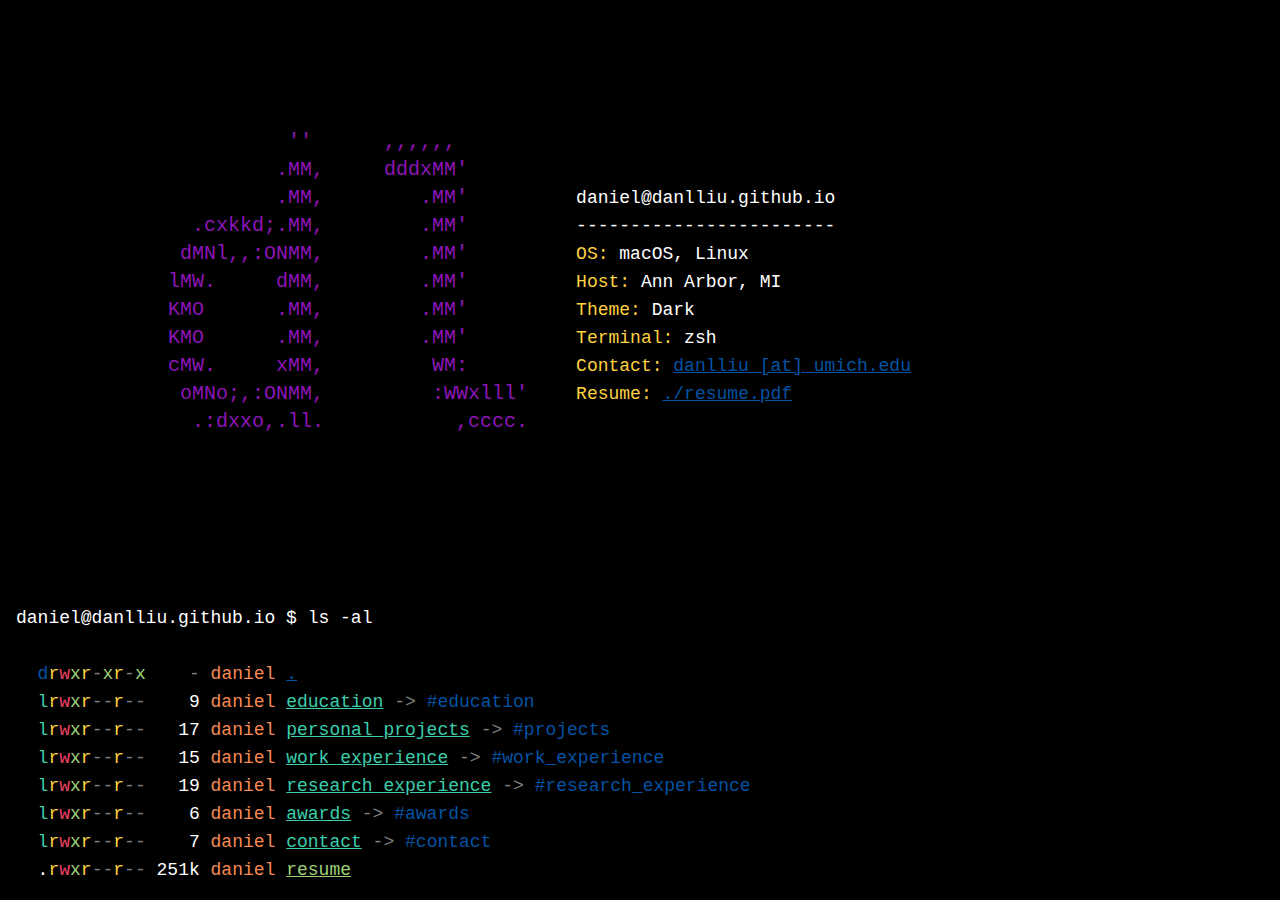
<file: index.html>
<!DOCTYPE html>
<html>

<head>
  <meta charset="UTF-8" />
  <meta name="viewport" content="width=device-width, initial-scale=1.0" />
  <title>daniel liu</title>

  <link href="/style/main.css" rel="stylesheet" />
  <script src="/script/main.js"></script>
</head>

<body class="bg-black text-white">
  <div class="h-screen w-screen overflow-scroll snap-proximity snap-y">
    <!-- Section 0: banner + contents -->
    <div class="snap-start p-4 min-h-screen w-screen">
    

<div class="flex flex-row flex-wrap place-items-center font-mono">
  <div class="basis-0 sm:basis-1/12"></div>
  <div class="basis-full sm:basis-1/4">
    <pre class="text-sm md:text-lg lg:text-xl text-purple">
                                      
                                      
                                      
                                      
              &#39;&#39;      ,,,,,,          
             .MM,     dddxMM&#39;         
             .MM,        .MM&#39;         
      .cxkkd;.MM,        .MM&#39;         
     dMNl,,:ONMM,        .MM&#39;         
    lMW.     dMM,        .MM&#39;         
    KMO      .MM,        .MM&#39;         
    KMO      .MM,        .MM&#39;         
    cMW.     xMM,         WM:         
     oMNo;,:ONMM,         :WWxlll&#39;    
      .:dxxo,.ll.           ,cccc.    
                                      
                                      
                                      
                                      

    </pre>
  </div>
  <div class="snap-start md:snap-align-none text-sm lg:text-lg basis-1/2 sm:basis-1/3">
    <pre>
daniel@danlliu.github.io
------------------------
<span class="text-yellow">OS:</span> macOS, Linux
<span class="text-yellow">Host:</span> Ann Arbor, MI
<span class="text-yellow">Theme:</span> Dark
<span class="text-yellow">Terminal:</span> <span id="banner_terminal">zsh</span>
<span class="text-yellow">Contact:</span> <a class="text-blue underline" href="mailto:danlliu@umich.edu">danlliu [at] umich.edu</a>
<span class="text-yellow">Resume:</span> <a class="text-blue underline" href="/resume.pdf" target="_blank">./resume.pdf</a>
    </pre>
  </div>
</div>

<pre class="text-xs md:text-sm lg:text-lg select-none" id="banner_tableofcontents">
daniel@danlliu.github.io $ ls -al

  <span class="text-blue">d</span><span class="text-yellow">r</span><span class="text-red">w</span><span class="text-green">x</span><span class="text-yellow">r</span><span class="text-gray">-</span><span class="text-green">x</span><span class="text-yellow">r</span><span class="text-gray">-</span><span class="text-green">x</span> <span class="text-gray">   -</span> <span class="text-orange">daniel</span> <a onclick="click_dot()"><span class="text-blue underline cursor-help">.</span></a>
  <span class="text-aqua">l</span><span class="text-yellow">r</span><span class="text-red">w</span><span class="text-green">x</span><span class="text-yellow">r</span><span class="text-gray">-</span><span class="text-gray">-</span><span class="text-yellow">r</span><span class="text-gray">-</span><span class="text-gray">-</span>    9 <span class="text-orange">daniel</span> <a href="#education"><span class="text-aqua underline">education</span> <span class="hidden sm:inline text-gray">-&gt;</span> <span class="hidden sm:inline text-blue">#education</span></a>
  <span class="text-aqua">l</span><span class="text-yellow">r</span><span class="text-red">w</span><span class="text-green">x</span><span class="text-yellow">r</span><span class="text-gray">-</span><span class="text-gray">-</span><span class="text-yellow">r</span><span class="text-gray">-</span><span class="text-gray">-</span>   17 <span class="text-orange">daniel</span> <a href="#projects"><span class="text-aqua underline">personal_projects</span> <span class="hidden sm:inline text-gray">-&gt;</span> <span class="hidden sm:inline text-blue">#projects</span></a>
  <span class="text-aqua">l</span><span class="text-yellow">r</span><span class="text-red">w</span><span class="text-green">x</span><span class="text-yellow">r</span><span class="text-gray">-</span><span class="text-gray">-</span><span class="text-yellow">r</span><span class="text-gray">-</span><span class="text-gray">-</span>   15 <span class="text-orange">daniel</span> <a href="#work_experience"><span class="text-aqua underline">work_experience</span> <span class="hidden sm:inline text-gray">-&gt;</span> <span class="hidden sm:inline text-blue">#work_experience</span></a>
  <span class="text-aqua">l</span><span class="text-yellow">r</span><span class="text-red">w</span><span class="text-green">x</span><span class="text-yellow">r</span><span class="text-gray">-</span><span class="text-gray">-</span><span class="text-yellow">r</span><span class="text-gray">-</span><span class="text-gray">-</span>   19 <span class="text-orange">daniel</span> <a href="#research_experience"><span class="text-aqua underline">research_experience</span> <span class="hidden sm:inline text-gray">-&gt;</span> <span class="hidden sm:inline text-blue">#research_experience</span></a>
  <span class="text-aqua">l</span><span class="text-yellow">r</span><span class="text-red">w</span><span class="text-green">x</span><span class="text-yellow">r</span><span class="text-gray">-</span><span class="text-gray">-</span><span class="text-yellow">r</span><span class="text-gray">-</span><span class="text-gray">-</span>    6 <span class="text-orange">daniel</span> <a href="#awards"><span class="text-aqua underline">awards</span> <span class="hidden sm:inline text-gray">-&gt;</span> <span class="hidden sm:inline text-blue">#awards</span></a>
  <span class="text-aqua">l</span><span class="text-yellow">r</span><span class="text-red">w</span><span class="text-green">x</span><span class="text-yellow">r</span><span class="text-gray">-</span><span class="text-gray">-</span><span class="text-yellow">r</span><span class="text-gray">-</span><span class="text-gray">-</span>    7 <span class="text-orange">daniel</span> <a href="#contact"><span class="text-aqua underline">contact</span> <span class="hidden sm:inline text-gray">-&gt;</span> <span class="hidden sm:inline text-blue">#contact</span></a>
  <span>.</span><span class="text-yellow">r</span><span class="text-red">w</span><span class="text-green">x</span><span class="text-yellow">r</span><span class="text-gray">-</span><span class="text-gray">-</span><span class="text-yellow">r</span><span class="text-gray">-</span><span class="text-gray">-</span> 251k <span class="text-orange">daniel</span> <a href="/resume.pdf" target="_blank"><span class="text-green underline">resume</span></a>
</pre>
    </div>
    <!-- Section 1: education -->
    <div class="snap-start p-4 min-h-screen w-screen" id="education">
    <h1 class="m-4 font-mono text-3xl">$ cd ~/education</h1>
<p class="m-4 font-mono text-2xl">$ ls</p>

<div class="m-6 p-4 rounded border-purple border-2">
  <h2 class="text-2xl font-extrabold m-4">University of Michigan: Ann Arbor</h2>
  <h3 class="text-xl font-bold m-2">College of Literature, Science, and the Arts</h3>
  <h3 class="text-lg m-2">
    B.S.Chem in Computer Science and Chemistry
    <span class="inline-block text-aqua">anticipated May 2024</span>
  </h3>
  <h3 class="text-xl font-bold m-2">Ross School of Business</h3>
  <h3 class="text-lg m-2">
    Bachelors of Business Administration
    <span class="inline-block text-aqua">anticipated May 2024</span>
  </h3>
</div>

<h2 class="m-4 snap-start md:snap-align-none font-mono text-lg md:text-2xl">$ cat relevant_coursework.txt</h2>

<div class="m-6 flex gap-4 flex-row flex-wrap">
  
  <div class="snap-start md:snap-align-none basis-full md:basis-1/3 grow p-4 rounded border-blue border-2">
    <h3 class="font-bold text-md md:text-lg">Introduction to Operating Systems</h3>
    <ul class="text-sm md:text-base list-disc list-inside">
      
      <li>threads and synchronization</li>
      
      <li>virtual memory management</li>
      
      <li>socket programming</li>
      
    </ul>
  </div>
  
  <div class="snap-start md:snap-align-none basis-full md:basis-1/3 grow p-4 rounded border-blue border-2">
    <h3 class="font-bold text-md md:text-lg">Compiler Construction</h3>
    <ul class="text-sm md:text-base list-disc list-inside">
      
      <li>x64 assembly</li>
      
      <li>abstract syntax tree manipulation</li>
      
      <li>register allocation</li>
      
    </ul>
  </div>
  
  <div class="snap-start md:snap-align-none basis-full md:basis-1/3 grow p-4 rounded border-blue border-2">
    <h3 class="font-bold text-md md:text-lg">Introduction to Computer Security</h3>
    <ul class="text-sm md:text-base list-disc list-inside">
      
      <li>cryptography</li>
      
      <li>web security: SQLi, XSS, CSRF</li>
      
      <li>application security: buffer overflows</li>
      
    </ul>
  </div>
  
  <div class="snap-start md:snap-align-none basis-full md:basis-1/3 grow p-4 rounded border-blue border-2">
    <h3 class="font-bold text-md md:text-lg">Web Systems</h3>
    <ul class="text-sm md:text-base list-disc list-inside">
      
      <li>dynamic web applications</li>
      
      <li>JavaScript programming</li>
      
      <li>search engine algorithms</li>
      
    </ul>
  </div>
  
  <div class="snap-start md:snap-align-none basis-full md:basis-1/3 grow p-4 rounded border-blue border-2">
    <h3 class="font-bold text-md md:text-lg">User Interface Development</h3>
    <ul class="text-sm md:text-base list-disc list-inside">
      
      <li>responsive web design</li>
      
      <li>human-centered design</li>
      
      <li>Bootstrap CSS framework</li>
      
    </ul>
  </div>
  
  <div class="snap-start md:snap-align-none basis-full md:basis-1/3 grow p-4 rounded border-blue border-2">
    <h3 class="font-bold text-md md:text-lg">Introduction to Computer Organization</h3>
    <ul class="text-sm md:text-base list-disc list-inside">
      
      <li>ARM assembly</li>
      
      <li>processor design</li>
      
      <li>low-level code optimization</li>
      
    </ul>
  </div>
  
</div>
    </div>
    <!-- Section 2: projects -->
    <div class="snap-start p-4 min-h-screen w-screen" id="projects">
    <h1 class="m-4 font-mono text-3xl">$ cd ~/projects</h1>
<p class="m-4 font-mono text-2xl">$ fzf</p>

<div class="m-6 p-4 rounded border-green border-2">
  <pre class="text-aqua">&gt; <input class="bg-black w-9/12 rounded text-white border-1 border-gray focus:outline-none focus:border-green" type="text" placeholder="search..." id="project_search_bar"></pre>
  <pre class="text-gray flex flex-row gap-4">
   <span>  <span id="projects_result_count">6 / 6</span></span>
   <div class="h-px bg-gray flex-grow my-auto"></div>
  </pre>
<div id="projects_results">
</div>
<hr class="m-4"/>
<div id="projects_descriptions">
  
  <div id="project_personalweb" class="hidden">
    <h1 class="mx-4 text-xl">danlliu.github.io</h1>
    
    <a class="inline-block p-2" href="https://github.com/danlliu/danlliu.github.io" target="_blank"><img class="inline-block align-middle" src="assets/github.png" height="16" width="16"/> <span class="align-middle text-sm"> view GitHub repository</span></a>
    
    <p class="m-2 p-2">The third iteration of my personal website! I&#39;ve updated my website design, inspired by the neofetch command, and added a few new easter eggs! This project uses a wide variety of languages and frameworks: HTML, Tailwind CSS, and JS for the front end; Python and Jinja for rendering templates; Makefiles for setting up the build system; GitHub Actions for CI/CD onto the public-facing domain; and C++ and WebAssembly for the easter eggs!</p>
  </div>
  
  <div id="project_dvim" class="hidden">
    <h1 class="mx-4 text-xl">dvim</h1>
    
    <a class="inline-block p-2" href="https://github.com/danlliu/dvim" target="_blank"><img class="inline-block align-middle" src="assets/github.png" height="16" width="16"/> <span class="align-middle text-sm"> view GitHub repository</span></a>
    
    <p class="m-2 p-2">A homegrown terminal text editor, inspired by vim and neovim. Written in C++, utilizing the ncurses library to display the TUI.</p>
  </div>
  
  <div id="project_cppserver" class="hidden">
    <h1 class="mx-4 text-xl">cppserver</h1>
    
    <a class="inline-block p-2" href="https://github.com/danlliu/cppserver" target="_blank"><img class="inline-block align-middle" src="assets/github.png" height="16" width="16"/> <span class="align-middle text-sm"> view GitHub repository</span></a>
    
    <p class="m-2 p-2">A webserver written in C++! After a few years of using Flask, I wondered how hard it would be to write up a similar program in C++. What started as satisfying my curiosity ended up being a full-fledged web server, complete with a simple templating engine!</p>
  </div>
  
  <div id="project_armstdlib" class="hidden">
    <h1 class="mx-4 text-xl">armstdlib</h1>
    
    <a class="inline-block p-2" href="https://github.com/danlliu/armstdlib" target="_blank"><img class="inline-block align-middle" src="assets/github.png" height="16" width="16"/> <span class="align-middle text-sm"> view GitHub repository</span></a>
    
    <p class="m-2 p-2">A collection of data structures and algorithms written in ARMv8 assembly! Inspired heavily by the C and C++ standard libraries.</p>
  </div>
  
  <div id="project_flasm" class="hidden">
    <h1 class="mx-4 text-xl">flasm</h1>
    
    <a class="inline-block p-2" href="https://github.com/danlliu/flasm" target="_blank"><img class="inline-block align-middle" src="assets/github.png" height="16" width="16"/> <span class="align-middle text-sm"> view GitHub repository</span></a>
    
    <p class="m-2 p-2">A collection of data structures and algorithms written in x86_64 assembly! Inspired heavily by the C and C++ standard libraries.</p>
  </div>
  
  <div id="project_pdp" class="hidden">
    <h1 class="mx-4 text-xl">pdp</h1>
    
    <a class="inline-block p-2" href="https://github.com/danlliu/pdp" target="_blank"><img class="inline-block align-middle" src="assets/github.png" height="16" width="16"/> <span class="align-middle text-sm"> view GitHub repository</span></a>
    
    <p class="m-2 p-2">An assembler and simulator for the PDP-1 computer&#34;s assembly language</p>
  </div>
  
  <div id="project_beepboop" class="hidden">
    <h1 class="mx-4 text-xl">beepboop</h1>
    
    <a class="inline-block p-2" href="https://github.com/danlliu/beepboop" target="_blank"><img class="inline-block align-middle" src="assets/github.png" height="16" width="16"/> <span class="align-middle text-sm"> view GitHub repository</span></a>
    
    <p class="m-2 p-2">An esoteric programming language where you only have &#34;beep&#34; and &#34;boop&#34;</p>
  </div>
  
</div>
</div>

<script>
  let projects_projectdata = [{"name": "danlliu.github.io", "id": "personalweb", "tags": ["web", "html", "css", "js", "tailwind"], "github": "https://github.com/danlliu/danlliu.github.io", "description": "The third iteration of my personal website! I've updated my website design, inspired by the neofetch command, and added a few new easter eggs! This project uses a wide variety of languages and frameworks: HTML, Tailwind CSS, and JS for the front end; Python and Jinja for rendering templates; Makefiles for setting up the build system; GitHub Actions for CI/CD onto the public-facing domain; and C++ and WebAssembly for the easter eggs!"}, {"name": "dvim", "id": "dvim", "tags": ["c++", "cpp"], "github": "https://github.com/danlliu/dvim", "description": "A homegrown terminal text editor, inspired by vim and neovim. Written in C++, utilizing the ncurses library to display the TUI."}, {"name": "cppserver", "id": "cppserver", "tags": ["c++", "cpp", "web", "socket"], "github": "https://github.com/danlliu/cppserver", "description": "A webserver written in C++! After a few years of using Flask, I wondered how hard it would be to write up a similar program in C++. What started as satisfying my curiosity ended up being a full-fledged web server, complete with a simple templating engine!"}, {"name": "armstdlib", "id": "armstdlib", "tags": ["armv8", "asm"], "github": "https://github.com/danlliu/armstdlib", "description": "A collection of data structures and algorithms written in ARMv8 assembly! Inspired heavily by the C and C++ standard libraries."}, {"name": "flasm", "id": "flasm", "tags": ["x86", "x64", "asm"], "github": "https://github.com/danlliu/flasm", "description": "A collection of data structures and algorithms written in x86_64 assembly! Inspired heavily by the C and C++ standard libraries."}, {"name": "pdp", "id": "pdp", "tags": ["asm", "c++", "cpp"], "github": "https://github.com/danlliu/pdp", "description": "An assembler and simulator for the PDP-1 computer\"s assembly language"}, {"name": "beepboop", "id": "beepboop", "tags": ["js", "programming language", "esolang"], "github": "https://github.com/danlliu/beepboop", "description": "An esoteric programming language where you only have \"beep\" and \"boop\""}];
</script>
<script src="/script/project_search.js"></script>
    </div>
    <!-- Section 3: work experience -->
    <div class="snap-start p-4 min-h-screen w-screen" id="work_experience">
    <h1 class="m-4 font-mono text-3xl">$ cd ~/work_experience</h1>
<p class="m-4 font-mono text-2xl">$ cat *</p>


<div class="snap-start m-4 p-4 rounded-xl border-2 border-yellow">
  <h2 class="m-2 text-xl font-bold">Apple</h2>
  <h3 class="m-2 text-lg font-bold">Cupertino, CA</h3>
  
  <h4 class="m-2 text-lg font-bold">Jun 2023 – Aug 2023</h4>
  
  <hr class="border-white"/>
  <h4 class="m-2 text-lg">Software Engineering Intern: WebKit / JavaScriptCore</h4>
  <ul class="m-2 list-disc list-inside">
    
    <li>Developed a new WebAssembly interpreter for Apple's JavaScriptCore framework, improving startup time and memory usage by 7% compared to existing WebAssembly infrastructure</li>
    
    <li>Shipped over 14,000 lines of C++ and handwritten assembly to implement the core WebAssembly specification, giving the new interpreter similar runtime performance to the existing WebAssembly runtime environment</li>
    
    <li>Check out my commits at <a class="text-blue underline" href="https://github.com/WebKit/WebKit/pulls?q=is%3Apr+author%3Adanlliu" target="_blank">WebKit's GitHub repository</a>!</li>
    
  </ul>
</div>

<div class="snap-start m-4 p-4 rounded-xl border-2 border-yellow">
  <h2 class="m-2 text-xl font-bold">Caesar Creek Software</h2>
  <h3 class="m-2 text-lg font-bold">Miamisburg, OH</h3>
  
  <h4 class="m-2 text-lg font-bold">May 2023 – Jun 2023</h4>
  
  <hr class="border-white"/>
  <h4 class="m-2 text-lg">Software Engineering Intern</h4>
  <ul class="m-2 list-disc list-inside">
    
    <li>Performed control flow vulnerability research, binary reverse engineering, and hardware firmware extraction</li>
    
    <li>Collaborated with a team of interns to discover vulnerabilities in existing commercial products</li>
    
  </ul>
</div>

<div class="snap-start m-4 p-4 rounded-xl border-2 border-yellow">
  <h2 class="m-2 text-xl font-bold">Amazon</h2>
  <h3 class="m-2 text-lg font-bold">Sunnyvale, CA</h3>
  
  <h4 class="m-2 text-lg font-bold">May 2022 – Jul 2022</h4>
  
  <hr class="border-white"/>
  <h4 class="m-2 text-lg">Software Engineering Intern: Lab126</h4>
  <ul class="m-2 list-disc list-inside">
    
    <li>Collaborated with full time SDEs and other interns to integrate a front-end Android app developed in Kotlin with existing APIs and new ML models to provide users with a wide range of responsive and intelligent functionalities</li>
    
    <li>Developed and updated user-facing content to improve user experience and incorporate new technical features</li>
    
    <li>Added quality assurance and user engagement code to provide engineers with meaningful data about what features of the app were engaged with the most</li>
    
  </ul>
</div>

<div class="snap-start m-4 p-4 rounded-xl border-2 border-yellow">
  <h2 class="m-2 text-xl font-bold">University of Michigan</h2>
  <h3 class="m-2 text-lg font-bold">Ann Arbor, MI</h3>
  
  <h4 class="m-2 text-lg font-bold">Sep 2020 – None</h4>
  
  <hr class="border-white"/>
  <h4 class="m-2 text-lg">Instructional Aide</h4>
  <ul class="m-2 list-disc list-inside">
    
    <li>Served on the teaching staff of three main-track (Programming and Introductory Data Structures; Data Structures and Algorithms; Introduction to Computer Organization), and one upper-level (Introduction to Computer Security) computer science courses, teaching roughly 5500 students across nine semesters</li>
    
    <li>Helped students debug coding projects involving C++, C, Python, x86, and Go; understand lecture material through regularly scheduled office hours and lab sections; and build confidence in their coding abilities</li>
    
    <li>Developed lab assignments, coding projects, course notes, and exam questions to reinforce and measure student understanding of course material</li>
    
    <li>Collaborated with course staff and professors to ensure a seamless student experience, leading effort on key tasks such as exam creation, grading, and new project development</li>
    
  </ul>
</div>

    </div>
    <!-- Section 4: research experience -->
    <div class="snap-start p-4 min-h-screen w-screen" id="work_experience">
    <h1 class="m-4 font-mono text-3xl">$ cd ~/research_experience</h1>
<p class="m-4 font-mono text-2xl">$ echo *</p>


<div class="snap-start m-4 p-4 rounded-xl border-2 border-orange">
  <h2 class="m-2 text-xl font-bold">University of Michigan</h2>
  <h3 class="m-2 text-lg font-bold">Advisor: Dr. Paul Grubbs</h3>
  
  <h4 class="m-2 text-lg font-bold">Sep 2023 – None</h4>
  
  <hr class="border-white"/>
  <ul class="m-2 list-disc list-inside">
    
    <li>Analyzed the security of cryptographic protocols used in zero-knowledge proofs, examining the security and integrity of zero-knowledge proof-based blockchain systems</li>
    
  </ul>
</div>

<div class="snap-start m-4 p-4 rounded-xl border-2 border-orange">
  <h2 class="m-2 text-xl font-bold">University of Michigan</h2>
  <h3 class="m-2 text-lg font-bold">Advisors: Dr. Trevor Mudge, Dr. Ronald Dreslinski</h3>
  
  <h4 class="m-2 text-lg font-bold">Jan 2022 – Jun 2022</h4>
  
  <hr class="border-white"/>
  <ul class="m-2 list-disc list-inside">
    
    <li>Developed C++ simulators for validating a new hardware accelerator specialized for handling pattern matching in temporal graphs</li>
    
    <li>Demonstrated a performance increase of up to three orders of magnitude compared to state-of-the-art algorithms run on GPUs</li>
    
    <li><a class="text-blue" href="https://tnm.engin.umich.edu/wp-content/uploads/sites/353/2023/03/2022.10.Mint_An_Accelerator_For_Mining_Temporal_Motifs.pdf" target="_blank">Published in MICRO 2022</a></li>
    
  </ul>
</div>

<div class="snap-start m-4 p-4 rounded-xl border-2 border-orange">
  <h2 class="m-2 text-xl font-bold">University of Michigan</h2>
  <h3 class="m-2 text-lg font-bold">Advisor: Dr. Manos Kapritsos</h3>
  
  <h4 class="m-2 text-lg font-bold">May 2021 – Dec 2021</h4>
  
  <hr class="border-white"/>
  <ul class="m-2 list-disc list-inside">
    
    <li>Improved Dafny, a formal verification language, to implement detection of matching loops, a condition where the proof engine times out on an ever-expanding set of facts</li>
    
    <li>Worked towards detecting time-consuming matching loops early on through runtime dtection of patterns that may generate matching loops</li>
    
  </ul>
</div>

<div class="snap-start m-4 p-4 rounded-xl border-2 border-orange">
  <h2 class="m-2 text-xl font-bold">University of Michigan</h2>
  <h3 class="m-2 text-lg font-bold">Advisor: Dr. Melanie Sanford</h3>
  
  <h4 class="m-2 text-lg font-bold">Aug 2019 – None</h4>
  
  <hr class="border-white"/>
  <ul class="m-2 list-disc list-inside">
    
    <li>Developed a combined compuational and experimental method to expand the substrate scope of transannular C–H activation and functionalization</li>
    
    <li>Utilized Python and Bash scripting to create high-throughput infrastructure allowing the screening of hundres of structures computationally and confirmed these results through experimental methodology</li>
    
  </ul>
</div>

    </div>
    <!-- Section 5: awards -->
    <div class="snap-start p-4 min-h-screen w-screen" id="awards">
    <h1 class="m-4 font-mono text-3xl">$ cd ~/awards</h1>
<p class="m-4 font-mono text-2xl">$ find .</p>


<div class="m-4 p-4 rounded-xl border-2 border-red">
  <h2 class="m-2 text-xl font-bold">Goldwater Scholarship</h2>
  <h4 class="m-2 text-lg font-bold">2022</h4>
  <hr class="border-white"/>
  <p class="m-2">The Goldwater Scholarship is awarded annualy to less than 500 undergraduate students across the nation for students who intend to pursue research careers in STEM disciplines and demonstrate potential as leaders in research.</p>
</div>

    </div>
    <!-- Section 6: contact -->
    <div class="snap-start p-4 min-h-screen w-screen" id="contact">
    <h1 class="m-4 font-mono text-3xl">$ whoami</h1>

<div class="m-4">
  <h1 class="m-4 text-purple text-6xl">daniel liu</h1>
  <h2 class="m-4 text-yellow text-3xl">esoteric language connoisseur, assembly geek, and just an overall nerd</h2>
  <h3 class="m-4 text-3xl">let's get in touch</h3>
  <p class="m-4 align-middle">
    <span class="inline-block align-middle">email:</span> <a class="inline-block align-middle m-2 text-xl" href="mailto:danlliu@umich.edu">&lt;danlliu [at] umich.edu&gt;</a><br/>
    <span class="inline-block align-middle">github:</span> <a class="inline-block align-middle m-2 text-xl" href="https://www.github.com/danlliu" target="_blank">&lt;@danlliu&gt;</a><br/>
    <span class="inline-block align-middle">linkedin:</span> <a class="inline-block align-middle m-2 text-xl" href="https://www.linkedin.com/in/danlliu" target="_blank">&lt;/in/danlliu&gt;</a><br/>
  </p>
  <span class="m-4 inline-block align-middle"><img class="inline-block" src="assets/github.png" width="16" height="16"/> <span class="align-middle">check out my website's <a href="https://www.github.com/danlliu/danlliu.github.io">source on GitHub</a> (you might find some fun easter eggs!)</span></span>
</div>
    </div>
  </div>
</body>

</html>
</file>
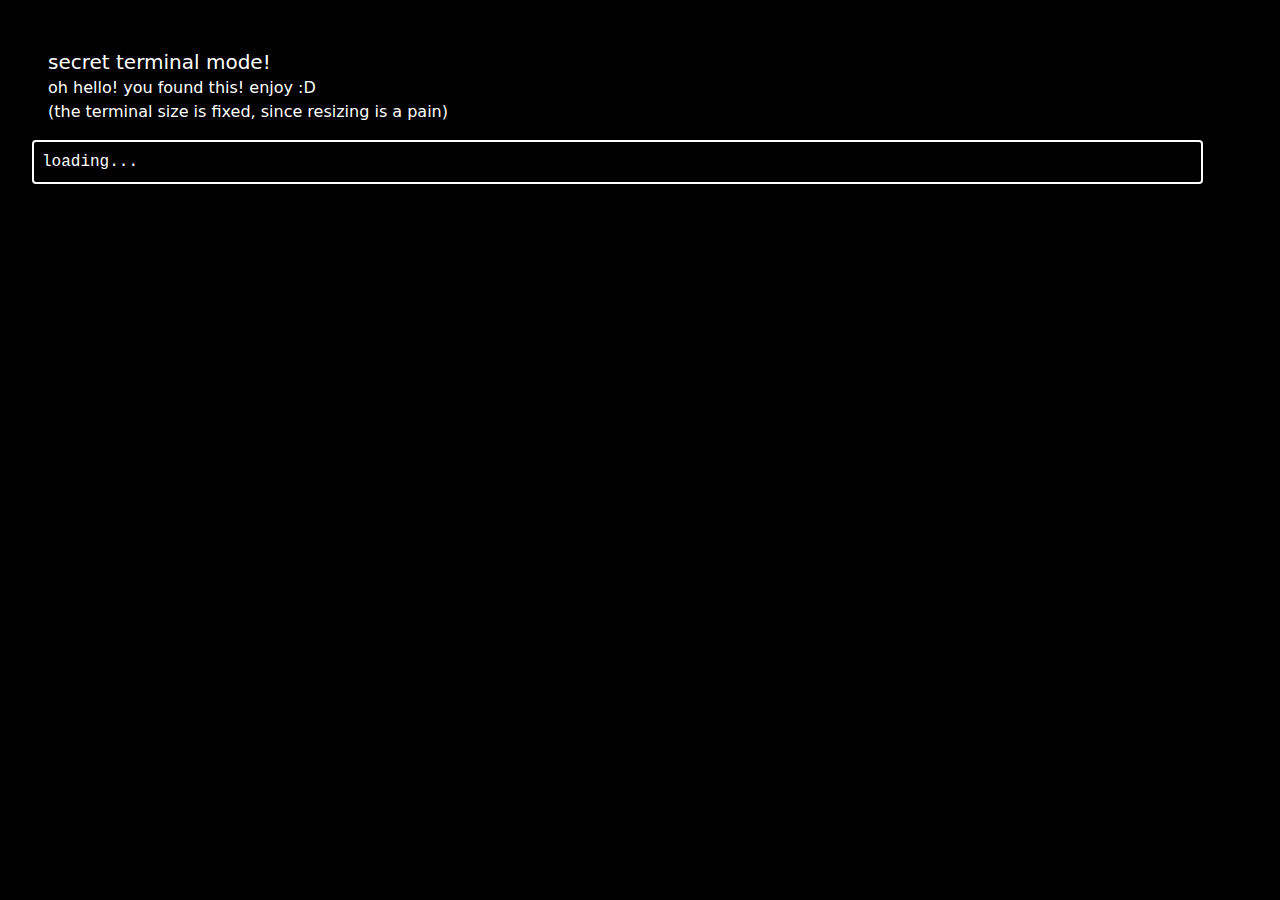
<file: terminal_mode.html>
<!DOCTYPE html>
<html>
  <head>
    <link href="style/main.css" rel="stylesheet"/>
    <script src="coi-serviceworker.min.js"></script>
    <script defer src="script/terminal_mode.js"></script>
    <script defer src="script/terminal_mode_interface.js"></script>
  </head>
  <body class="bg-black text-white p-8">
    <div class="m-4">
      <h1 class="text-xl">secret terminal mode!</h1>
      <p>oh hello! you found this! enjoy :D</p>
      <p>(the terminal size is fixed, since resizing is a pain)</p>
    </div>
    <!-- hack so tailwind finds these classes lmao -->
    <div class="bg-gray/50"></div>
    <div class="bg-black"></div>
    <div class="bg-red"></div>
    <div class="bg-blue"></div>
    <div class="bg-yellow"></div>
    <div class="bg-green"></div>
    <div class="bg-aqua"></div>
    <div class="bg-purple"></div>
    <div class="bg-white"></div>
    <pre id="text-content" class="rounded border-2 border-white p-2" style="width: 122ch">loading...</pre>
  </body>
</html>
</file>
<file: style/main.css>
/*
! tailwindcss v3.3.3 | MIT License | https://tailwindcss.com
*/

/*
1. Prevent padding and border from affecting element width. (https://github.com/mozdevs/cssremedy/issues/4)
2. Allow adding a border to an element by just adding a border-width. (https://github.com/tailwindcss/tailwindcss/pull/116)
*/

*,
::before,
::after {
  box-sizing: border-box;
  /* 1 */
  border-width: 0;
  /* 2 */
  border-style: solid;
  /* 2 */
  border-color: currentColor;
  /* 2 */
}

::before,
::after {
  --tw-content: '';
}

/*
1. Use a consistent sensible line-height in all browsers.
2. Prevent adjustments of font size after orientation changes in iOS.
3. Use a more readable tab size.
4. Use the user's configured `sans` font-family by default.
5. Use the user's configured `sans` font-feature-settings by default.
6. Use the user's configured `sans` font-variation-settings by default.
*/

html {
  line-height: 1.5;
  /* 1 */
  -webkit-text-size-adjust: 100%;
  /* 2 */
  -moz-tab-size: 4;
  /* 3 */
  -o-tab-size: 4;
     tab-size: 4;
  /* 3 */
  font-family: ui-sans-serif, system-ui, -apple-system, BlinkMacSystemFont, "Segoe UI", Roboto, "Helvetica Neue", Arial, "Noto Sans", sans-serif, "Apple Color Emoji", "Segoe UI Emoji", "Segoe UI Symbol", "Noto Color Emoji";
  /* 4 */
  font-feature-settings: normal;
  /* 5 */
  font-variation-settings: normal;
  /* 6 */
}

/*
1. Remove the margin in all browsers.
2. Inherit line-height from `html` so users can set them as a class directly on the `html` element.
*/

body {
  margin: 0;
  /* 1 */
  line-height: inherit;
  /* 2 */
}

/*
1. Add the correct height in Firefox.
2. Correct the inheritance of border color in Firefox. (https://bugzilla.mozilla.org/show_bug.cgi?id=190655)
3. Ensure horizontal rules are visible by default.
*/

hr {
  height: 0;
  /* 1 */
  color: inherit;
  /* 2 */
  border-top-width: 1px;
  /* 3 */
}

/*
Add the correct text decoration in Chrome, Edge, and Safari.
*/

abbr:where([title]) {
  -webkit-text-decoration: underline dotted;
          text-decoration: underline dotted;
}

/*
Remove the default font size and weight for headings.
*/

h1,
h2,
h3,
h4,
h5,
h6 {
  font-size: inherit;
  font-weight: inherit;
}

/*
Reset links to optimize for opt-in styling instead of opt-out.
*/

a {
  color: inherit;
  text-decoration: inherit;
}

/*
Add the correct font weight in Edge and Safari.
*/

b,
strong {
  font-weight: bolder;
}

/*
1. Use the user's configured `mono` font family by default.
2. Correct the odd `em` font sizing in all browsers.
*/

code,
kbd,
samp,
pre {
  font-family: ui-monospace, SFMono-Regular, Menlo, Monaco, Consolas, "Liberation Mono", "Courier New", monospace;
  /* 1 */
  font-size: 1em;
  /* 2 */
}

/*
Add the correct font size in all browsers.
*/

small {
  font-size: 80%;
}

/*
Prevent `sub` and `sup` elements from affecting the line height in all browsers.
*/

sub,
sup {
  font-size: 75%;
  line-height: 0;
  position: relative;
  vertical-align: baseline;
}

sub {
  bottom: -0.25em;
}

sup {
  top: -0.5em;
}

/*
1. Remove text indentation from table contents in Chrome and Safari. (https://bugs.chromium.org/p/chromium/issues/detail?id=999088, https://bugs.webkit.org/show_bug.cgi?id=201297)
2. Correct table border color inheritance in all Chrome and Safari. (https://bugs.chromium.org/p/chromium/issues/detail?id=935729, https://bugs.webkit.org/show_bug.cgi?id=195016)
3. Remove gaps between table borders by default.
*/

table {
  text-indent: 0;
  /* 1 */
  border-color: inherit;
  /* 2 */
  border-collapse: collapse;
  /* 3 */
}

/*
1. Change the font styles in all browsers.
2. Remove the margin in Firefox and Safari.
3. Remove default padding in all browsers.
*/

button,
input,
optgroup,
select,
textarea {
  font-family: inherit;
  /* 1 */
  font-feature-settings: inherit;
  /* 1 */
  font-variation-settings: inherit;
  /* 1 */
  font-size: 100%;
  /* 1 */
  font-weight: inherit;
  /* 1 */
  line-height: inherit;
  /* 1 */
  color: inherit;
  /* 1 */
  margin: 0;
  /* 2 */
  padding: 0;
  /* 3 */
}

/*
Remove the inheritance of text transform in Edge and Firefox.
*/

button,
select {
  text-transform: none;
}

/*
1. Correct the inability to style clickable types in iOS and Safari.
2. Remove default button styles.
*/

button,
[type='button'],
[type='reset'],
[type='submit'] {
  -webkit-appearance: button;
  /* 1 */
  background-color: transparent;
  /* 2 */
  background-image: none;
  /* 2 */
}

/*
Use the modern Firefox focus style for all focusable elements.
*/

:-moz-focusring {
  outline: auto;
}

/*
Remove the additional `:invalid` styles in Firefox. (https://github.com/mozilla/gecko-dev/blob/2f9eacd9d3d995c937b4251a5557d95d494c9be1/layout/style/res/forms.css#L728-L737)
*/

:-moz-ui-invalid {
  box-shadow: none;
}

/*
Add the correct vertical alignment in Chrome and Firefox.
*/

progress {
  vertical-align: baseline;
}

/*
Correct the cursor style of increment and decrement buttons in Safari.
*/

::-webkit-inner-spin-button,
::-webkit-outer-spin-button {
  height: auto;
}

/*
1. Correct the odd appearance in Chrome and Safari.
2. Correct the outline style in Safari.
*/

[type='search'] {
  -webkit-appearance: textfield;
  /* 1 */
  outline-offset: -2px;
  /* 2 */
}

/*
Remove the inner padding in Chrome and Safari on macOS.
*/

::-webkit-search-decoration {
  -webkit-appearance: none;
}

/*
1. Correct the inability to style clickable types in iOS and Safari.
2. Change font properties to `inherit` in Safari.
*/

::-webkit-file-upload-button {
  -webkit-appearance: button;
  /* 1 */
  font: inherit;
  /* 2 */
}

/*
Add the correct display in Chrome and Safari.
*/

summary {
  display: list-item;
}

/*
Removes the default spacing and border for appropriate elements.
*/

blockquote,
dl,
dd,
h1,
h2,
h3,
h4,
h5,
h6,
hr,
figure,
p,
pre {
  margin: 0;
}

fieldset {
  margin: 0;
  padding: 0;
}

legend {
  padding: 0;
}

ol,
ul,
menu {
  list-style: none;
  margin: 0;
  padding: 0;
}

/*
Reset default styling for dialogs.
*/

dialog {
  padding: 0;
}

/*
Prevent resizing textareas horizontally by default.
*/

textarea {
  resize: vertical;
}

/*
1. Reset the default placeholder opacity in Firefox. (https://github.com/tailwindlabs/tailwindcss/issues/3300)
2. Set the default placeholder color to the user's configured gray 400 color.
*/

input::-moz-placeholder, textarea::-moz-placeholder {
  opacity: 1;
  /* 1 */
  color: #9ca3af;
  /* 2 */
}

input::placeholder,
textarea::placeholder {
  opacity: 1;
  /* 1 */
  color: #9ca3af;
  /* 2 */
}

/*
Set the default cursor for buttons.
*/

button,
[role="button"] {
  cursor: pointer;
}

/*
Make sure disabled buttons don't get the pointer cursor.
*/

:disabled {
  cursor: default;
}

/*
1. Make replaced elements `display: block` by default. (https://github.com/mozdevs/cssremedy/issues/14)
2. Add `vertical-align: middle` to align replaced elements more sensibly by default. (https://github.com/jensimmons/cssremedy/issues/14#issuecomment-634934210)
   This can trigger a poorly considered lint error in some tools but is included by design.
*/

img,
svg,
video,
canvas,
audio,
iframe,
embed,
object {
  display: block;
  /* 1 */
  vertical-align: middle;
  /* 2 */
}

/*
Constrain images and videos to the parent width and preserve their intrinsic aspect ratio. (https://github.com/mozdevs/cssremedy/issues/14)
*/

img,
video {
  max-width: 100%;
  height: auto;
}

/* Make elements with the HTML hidden attribute stay hidden by default */

[hidden] {
  display: none;
}

*, ::before, ::after {
  --tw-border-spacing-x: 0;
  --tw-border-spacing-y: 0;
  --tw-translate-x: 0;
  --tw-translate-y: 0;
  --tw-rotate: 0;
  --tw-skew-x: 0;
  --tw-skew-y: 0;
  --tw-scale-x: 1;
  --tw-scale-y: 1;
  --tw-pan-x:  ;
  --tw-pan-y:  ;
  --tw-pinch-zoom:  ;
  --tw-scroll-snap-strictness: proximity;
  --tw-gradient-from-position:  ;
  --tw-gradient-via-position:  ;
  --tw-gradient-to-position:  ;
  --tw-ordinal:  ;
  --tw-slashed-zero:  ;
  --tw-numeric-figure:  ;
  --tw-numeric-spacing:  ;
  --tw-numeric-fraction:  ;
  --tw-ring-inset:  ;
  --tw-ring-offset-width: 0px;
  --tw-ring-offset-color: #fff;
  --tw-ring-color: rgb(59 130 246 / 0.5);
  --tw-ring-offset-shadow: 0 0 #0000;
  --tw-ring-shadow: 0 0 #0000;
  --tw-shadow: 0 0 #0000;
  --tw-shadow-colored: 0 0 #0000;
  --tw-blur:  ;
  --tw-brightness:  ;
  --tw-contrast:  ;
  --tw-grayscale:  ;
  --tw-hue-rotate:  ;
  --tw-invert:  ;
  --tw-saturate:  ;
  --tw-sepia:  ;
  --tw-drop-shadow:  ;
  --tw-backdrop-blur:  ;
  --tw-backdrop-brightness:  ;
  --tw-backdrop-contrast:  ;
  --tw-backdrop-grayscale:  ;
  --tw-backdrop-hue-rotate:  ;
  --tw-backdrop-invert:  ;
  --tw-backdrop-opacity:  ;
  --tw-backdrop-saturate:  ;
  --tw-backdrop-sepia:  ;
}

::backdrop {
  --tw-border-spacing-x: 0;
  --tw-border-spacing-y: 0;
  --tw-translate-x: 0;
  --tw-translate-y: 0;
  --tw-rotate: 0;
  --tw-skew-x: 0;
  --tw-skew-y: 0;
  --tw-scale-x: 1;
  --tw-scale-y: 1;
  --tw-pan-x:  ;
  --tw-pan-y:  ;
  --tw-pinch-zoom:  ;
  --tw-scroll-snap-strictness: proximity;
  --tw-gradient-from-position:  ;
  --tw-gradient-via-position:  ;
  --tw-gradient-to-position:  ;
  --tw-ordinal:  ;
  --tw-slashed-zero:  ;
  --tw-numeric-figure:  ;
  --tw-numeric-spacing:  ;
  --tw-numeric-fraction:  ;
  --tw-ring-inset:  ;
  --tw-ring-offset-width: 0px;
  --tw-ring-offset-color: #fff;
  --tw-ring-color: rgb(59 130 246 / 0.5);
  --tw-ring-offset-shadow: 0 0 #0000;
  --tw-ring-shadow: 0 0 #0000;
  --tw-shadow: 0 0 #0000;
  --tw-shadow-colored: 0 0 #0000;
  --tw-blur:  ;
  --tw-brightness:  ;
  --tw-contrast:  ;
  --tw-grayscale:  ;
  --tw-hue-rotate:  ;
  --tw-invert:  ;
  --tw-saturate:  ;
  --tw-sepia:  ;
  --tw-drop-shadow:  ;
  --tw-backdrop-blur:  ;
  --tw-backdrop-brightness:  ;
  --tw-backdrop-contrast:  ;
  --tw-backdrop-grayscale:  ;
  --tw-backdrop-hue-rotate:  ;
  --tw-backdrop-invert:  ;
  --tw-backdrop-opacity:  ;
  --tw-backdrop-saturate:  ;
  --tw-backdrop-sepia:  ;
}

.fixed {
  position: fixed;
}

.m-2 {
  margin: 0.5rem;
}

.m-4 {
  margin: 1rem;
}

.m-6 {
  margin: 1.5rem;
}

.mx-4 {
  margin-left: 1rem;
  margin-right: 1rem;
}

.my-auto {
  margin-top: auto;
  margin-bottom: auto;
}

.inline-block {
  display: inline-block;
}

.flex {
  display: flex;
}

.contents {
  display: contents;
}

.hidden {
  display: none;
}

.h-px {
  height: 1px;
}

.h-screen {
  height: 100vh;
}

.min-h-screen {
  min-height: 100vh;
}

.w-9\/12 {
  width: 75%;
}

.w-screen {
  width: 100vw;
}

.flex-grow {
  flex-grow: 1;
}

.grow {
  flex-grow: 1;
}

.basis-0 {
  flex-basis: 0px;
}

.basis-1\/2 {
  flex-basis: 50%;
}

.basis-full {
  flex-basis: 100%;
}

.cursor-help {
  cursor: help;
}

.cursor-pointer {
  cursor: pointer;
}

.select-none {
  -webkit-user-select: none;
     -moz-user-select: none;
          user-select: none;
}

.snap-y {
  scroll-snap-type: y var(--tw-scroll-snap-strictness);
}

.snap-proximity {
  --tw-scroll-snap-strictness: proximity;
}

.snap-start {
  scroll-snap-align: start;
}

.list-inside {
  list-style-position: inside;
}

.list-disc {
  list-style-type: disc;
}

.flex-row {
  flex-direction: row;
}

.flex-wrap {
  flex-wrap: wrap;
}

.place-items-center {
  place-items: center;
}

.gap-4 {
  gap: 1rem;
}

.overflow-scroll {
  overflow: scroll;
}

.rounded {
  border-radius: 0.25rem;
}

.rounded-xl {
  border-radius: 0.75rem;
}

.border-2 {
  border-width: 2px;
}

.border-blue {
  --tw-border-opacity: 1;
  border-color: rgb(3 83 164 / var(--tw-border-opacity));
}

.border-gray {
  --tw-border-opacity: 1;
  border-color: rgb(128 128 128 / var(--tw-border-opacity));
}

.border-green {
  --tw-border-opacity: 1;
  border-color: rgb(157 208 118 / var(--tw-border-opacity));
}

.border-orange {
  --tw-border-opacity: 1;
  border-color: rgb(247 138 83 / var(--tw-border-opacity));
}

.border-purple {
  --tw-border-opacity: 1;
  border-color: rgb(140 21 183 / var(--tw-border-opacity));
}

.border-red {
  --tw-border-opacity: 1;
  border-color: rgb(238 66 102 / var(--tw-border-opacity));
}

.border-white {
  --tw-border-opacity: 1;
  border-color: rgb(255 255 255 / var(--tw-border-opacity));
}

.border-yellow {
  --tw-border-opacity: 1;
  border-color: rgb(255 210 63 / var(--tw-border-opacity));
}

.bg-aqua {
  --tw-bg-opacity: 1;
  background-color: rgb(59 206 172 / var(--tw-bg-opacity));
}

.bg-black {
  --tw-bg-opacity: 1;
  background-color: rgb(0 0 0 / var(--tw-bg-opacity));
}

.bg-blue {
  --tw-bg-opacity: 1;
  background-color: rgb(3 83 164 / var(--tw-bg-opacity));
}

.bg-gray {
  --tw-bg-opacity: 1;
  background-color: rgb(128 128 128 / var(--tw-bg-opacity));
}

.bg-gray\/50 {
  background-color: rgb(128 128 128 / 0.5);
}

.bg-green {
  --tw-bg-opacity: 1;
  background-color: rgb(157 208 118 / var(--tw-bg-opacity));
}

.bg-purple {
  --tw-bg-opacity: 1;
  background-color: rgb(140 21 183 / var(--tw-bg-opacity));
}

.bg-red {
  --tw-bg-opacity: 1;
  background-color: rgb(238 66 102 / var(--tw-bg-opacity));
}

.bg-white {
  --tw-bg-opacity: 1;
  background-color: rgb(255 255 255 / var(--tw-bg-opacity));
}

.bg-white\/30 {
  background-color: rgb(255 255 255 / 0.3);
}

.bg-yellow {
  --tw-bg-opacity: 1;
  background-color: rgb(255 210 63 / var(--tw-bg-opacity));
}

.p-1 {
  padding: 0.25rem;
}

.p-2 {
  padding: 0.5rem;
}

.p-4 {
  padding: 1rem;
}

.p-8 {
  padding: 2rem;
}

.align-middle {
  vertical-align: middle;
}

.font-mono {
  font-family: ui-monospace, SFMono-Regular, Menlo, Monaco, Consolas, "Liberation Mono", "Courier New", monospace;
}

.text-2xl {
  font-size: 1.5rem;
  line-height: 2rem;
}

.text-3xl {
  font-size: 1.875rem;
  line-height: 2.25rem;
}

.text-6xl {
  font-size: 3.75rem;
  line-height: 1;
}

.text-lg {
  font-size: 1.125rem;
  line-height: 1.75rem;
}

.text-sm {
  font-size: 0.875rem;
  line-height: 1.25rem;
}

.text-xl {
  font-size: 1.25rem;
  line-height: 1.75rem;
}

.text-xs {
  font-size: 0.75rem;
  line-height: 1rem;
}

.font-bold {
  font-weight: 700;
}

.font-extrabold {
  font-weight: 800;
}

.text-aqua {
  --tw-text-opacity: 1;
  color: rgb(59 206 172 / var(--tw-text-opacity));
}

.text-blue {
  --tw-text-opacity: 1;
  color: rgb(3 83 164 / var(--tw-text-opacity));
}

.text-darkgreen {
  --tw-text-opacity: 1;
  color: rgb(12 124 89 / var(--tw-text-opacity));
}

.text-gray {
  --tw-text-opacity: 1;
  color: rgb(128 128 128 / var(--tw-text-opacity));
}

.text-green {
  --tw-text-opacity: 1;
  color: rgb(157 208 118 / var(--tw-text-opacity));
}

.text-orange {
  --tw-text-opacity: 1;
  color: rgb(247 138 83 / var(--tw-text-opacity));
}

.text-purple {
  --tw-text-opacity: 1;
  color: rgb(140 21 183 / var(--tw-text-opacity));
}

.text-red {
  --tw-text-opacity: 1;
  color: rgb(238 66 102 / var(--tw-text-opacity));
}

.text-white {
  --tw-text-opacity: 1;
  color: rgb(255 255 255 / var(--tw-text-opacity));
}

.text-yellow {
  --tw-text-opacity: 1;
  color: rgb(255 210 63 / var(--tw-text-opacity));
}

.underline {
  text-decoration-line: underline;
}

.focus\:border-green:focus {
  --tw-border-opacity: 1;
  border-color: rgb(157 208 118 / var(--tw-border-opacity));
}

.focus\:outline-none:focus {
  outline: 2px solid transparent;
  outline-offset: 2px;
}

@media (min-width: 640px) {
  .sm\:inline {
    display: inline;
  }

  .sm\:basis-1\/12 {
    flex-basis: 8.333333%;
  }

  .sm\:basis-1\/3 {
    flex-basis: 33.333333%;
  }

  .sm\:basis-1\/4 {
    flex-basis: 25%;
  }
}

@media (min-width: 768px) {
  .md\:basis-1\/3 {
    flex-basis: 33.333333%;
  }

  .md\:snap-align-none {
    scroll-snap-align: none;
  }

  .md\:text-2xl {
    font-size: 1.5rem;
    line-height: 2rem;
  }

  .md\:text-base {
    font-size: 1rem;
    line-height: 1.5rem;
  }

  .md\:text-lg {
    font-size: 1.125rem;
    line-height: 1.75rem;
  }

  .md\:text-sm {
    font-size: 0.875rem;
    line-height: 1.25rem;
  }
}

@media (min-width: 1024px) {
  .lg\:text-lg {
    font-size: 1.125rem;
    line-height: 1.75rem;
  }

  .lg\:text-xl {
    font-size: 1.25rem;
    line-height: 1.75rem;
  }
}
</file>
